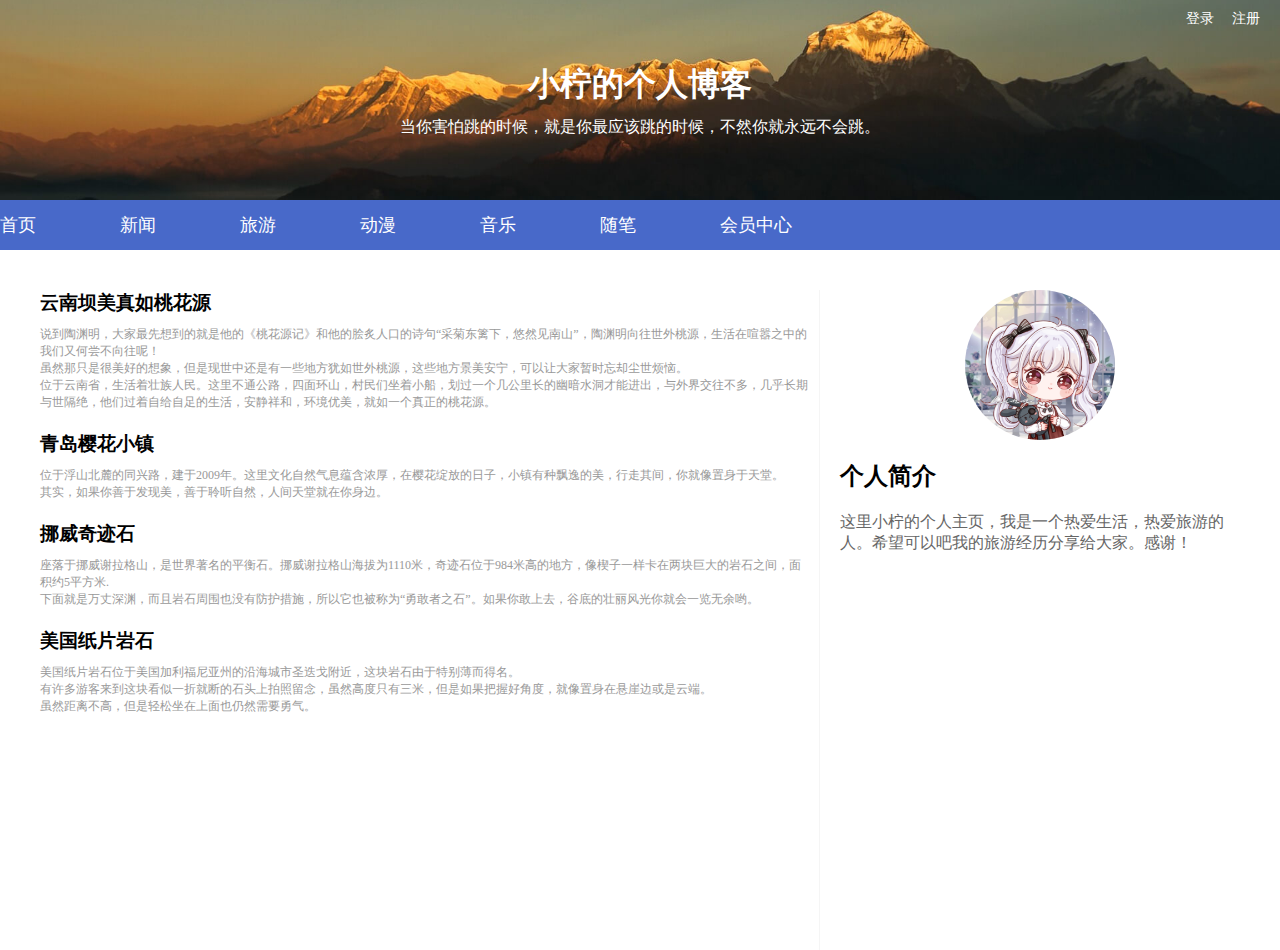
<file: index.htm>
<!DOCTYPE html>
<html lang="en">

<head>
    <meta charset="UTF-8">
    <meta http-equiv="X-UA-Compatible" content="IE=edge">
    <meta name="viewport" content="width=device-width, initial-scale=1.0">
    <title>小柠的个人博客</title>
    <link href="./css/style.css" rel="stylesheet">
</head>

<body>
    <div class="topbg">
        <h1>小柠的个人博客</h1>
        <span>当你害怕跳的时候，就是你最应该跳的时候，不然你就永远不会跳。</span>
        <div class="logintext">
            <a href="./login.htm">登录</a>
            <a href="./register.htm">注册</a>
        </div>
    </div>
    <div class="dohang">
        <ul class="dhul">
            <li class="dh1"><a href="/">首页</a></li>
            <li class="dh1"><a href="xinwen.htm">新闻</a></li>
            <li class="dh1"><a href="/lvyou.htm">旅游</a></li>
            <li class="dh1"><a href="/dongman.htm">动漫</a></li>
            <li class="dh1"><a href="/yinyue.htm">音乐</a></li>
            <li class="dh1"><a href="/suibi.htm">随笔</a></li>
            <li class="dh1"><a href="./center.htm">会员中心</a></li>
        </ul>
    </div>
    <div class="content">
        <div class="flexContent">
            <div class="leftContent">
                <a href="./xinwen1.htm" class="leftList">
                    <h3>云南坝美真如桃花源</h3>
                    <small>说到陶渊明，大家最先想到的就是他的《桃花源记》和他的脍炙人口的诗句“采菊东篱下，悠然见南山”，陶渊明向往世外桃源，生活在喧嚣之中的我们又何尝不向往呢！
                        <br />虽然那只是很美好的想象，但是现世中还是有一些地方犹如世外桃源，这些地方景美安宁，可以让大家暂时忘却尘世烦恼。
                        <br />位于云南省，生活着壮族人民。这里不通公路，四面环山，村民们坐着小船，划过一个几公里长的幽暗水洞才能进出，与外界交往不多，几乎长期与世隔绝，他们过着自给自足的生活，安静祥和，环境优美，就如一个真正的桃花源。</small>
                </a>
                <a href="./xinwen2.htm" class="leftList">
                    <h3>青岛樱花小镇</h3>
                    <small>位于浮山北麓的同兴路，建于2009年。这里文化自然气息蕴含浓厚，在樱花绽放的日子，小镇有种飘逸的美，行走其间，你就像置身于天堂。
                        <br />其实，如果你善于发现美，善于聆听自然，人间天堂就在你身边。

                    </small>
                </a>
                <a href="./xinwen3.htm" class="leftList">
                    <h3>挪威奇迹石</h3>
                    <small>座落于挪威谢拉格山，是世界著名的平衡石。挪威谢拉格山海拔为1110米，奇迹石位于984米高的地方，像楔子一样卡在两块巨大的岩石之间，面积约5平方米.
                        <br />下面就是万丈深渊，而且岩石周围也没有防护措施，所以它也被称为“勇敢者之石”。如果你敢上去，谷底的壮丽风光你就会一览无余哟。</small>
                </a>
                <a href="./xinwen4.htm" class="leftList">
                    <h3>美国纸片岩石</h3>
                    <small>美国纸片岩石位于美国加利福尼亚州的沿海城市圣迭戈附近，这块岩石由于特别薄而得名。
                        <br />有许多游客来到这块看似一折就断的石头上拍照留念，虽然高度只有三米，但是如果把握好角度，就像置身在悬崖边或是云端。
                        <br />虽然距离不高，但是轻松坐在上面也仍然需要勇气。</small>
                </a>
            </div>
            <div class="rightContent">
                <div class="head">
                    <img src="./tu/touxiang.jpg" alt="">
                </div>
                <h2>个人简介</h2>
                <p>这里小柠的个人主页，我是一个热爱生活，热爱旅游的人。希望可以吧我的旅游经历分享给大家。感谢！</p>
            </div>
        </div>
    </div>
</body>

</html>
</file>
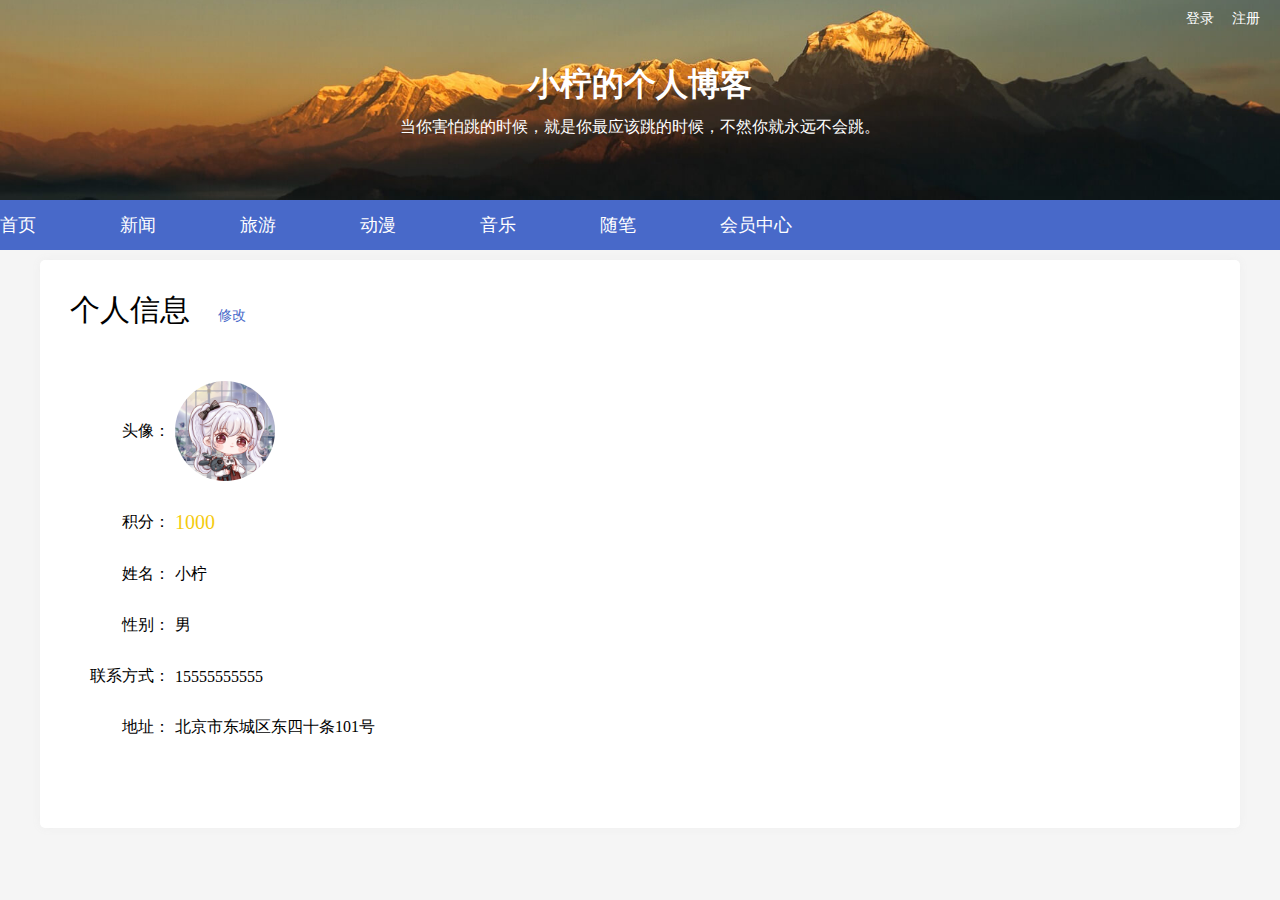
<file: center.htm>
<!DOCTYPE html>
<html lang="en">

<head>
    <meta charset="UTF-8">
    <meta http-equiv="X-UA-Compatible" content="IE=edge">
    <meta name="viewport" content="width=device-width, initial-scale=1.0">
    <title>小柠的个人博客</title>
    <link href="./css/style.css" rel="stylesheet">
    <style>
        body{
            height: 100vh;
            background-color: #f5f5f5;
        }
    </style>
</head>

<body>
    <div class="topbg">
        <h1>小柠的个人博客</h1>
        <span>当你害怕跳的时候，就是你最应该跳的时候，不然你就永远不会跳。</span>
        <div class="logintext">
            <a href="./login.htm">登录</a>
            <a href="./register.htm">注册</a>
        </div>
    </div>
    <div class="dohang">
        <ul class="dhul">
            <li class="dh1"><a href="./index.htm">首页</a></li>
            <li class="dh1"><a href="xinwen.htm">新闻</a></li>
            <li class="dh1"><a href="/lvyou.htm">旅游</a></li>
            <li class="dh1"><a href="/dongman.htm">动漫</a></li>
            <li class="dh1"><a href="/yinyue.htm">音乐</a></li>
            <li class="dh1"><a href="/suibi.htm">随笔</a></li>
            <li class="dh1"><a href="./center.htm">会员中心</a></li>
        </ul>
    </div>
    <div class="content">
        <div class="pcenter">
            <h3>个人信息 <span onclick="showEdit()" id="edittext">修改</span></h3>
            <div class="plist">
                <span class="label">头像：</span>
                <div class="heads">
                    <img src="./tu/touxiang.jpg" alt="">
                </div>
            </div>
            <div class="plist">
                <span class="label">积分：</span>
                <span style="color: #f5cb0d;font-size: 20px;">1000</span>
            </div>
            <div class="plist">
                <span class="label">姓名：</span>
                <span class="value">小柠</span>
                <input class="valueInput" type="text" value="小柠" style="display: none;">
            </div>
            <div class="plist">
                <span class="label">性别：</span>
                <span class="value">男</span>
                <input class="valueInput" type="text" value="男" style="display: none;">
            </div>
            <div class="plist">
                <span class="label">联系方式：</span>
                <span class="value">15555555555</span>
                <input class="valueInput" type="text" value="15555555555" style="display: none;">
            </div>
            <div class="plist">
                <span class="label">地址：</span>
                <span class="value">北京市东城区东四十条101号</span>
                <input class="valueInput" type="textarea" value="北京市东城区东四十条101号" style="display: none;">
            </div>
            <div class="plist "  >
                <button class="valueInput quxiao" style="display: none;" onclick="hideEdit()">取消</button>
                <button class="valueInput baocun" style="display: none;" onclick="hideEdit()">保存</button>
            </div>
            
        </div>
    </div>
    <script>
        function showEdit(){
            var valueInputs = document.getElementsByClassName('valueInput')
            var values = document.getElementsByClassName('value')
            for (let index = 0; index < values.length; index++) {
                const element = values[index];
                element.style.display= 'none'
            }
            for (let index = 0; index < valueInputs.length; index++) {
                const element = valueInputs[index];
                element.style.display= 'block'
            }
            document.getElementById('edittext').style.display= 'none'
        }
        function hideEdit(){
            var valueInputs = document.getElementsByClassName('valueInput')
            var values = document.getElementsByClassName('value')
            for (let index = 0; index < values.length; index++) {
                const element = values[index];
                element.style.display= 'block'
            }
            for (let index = 0; index < valueInputs.length; index++) {
                const element = valueInputs[index];
                element.style.display= 'none'
            }
            document.getElementById('edittext').style.display= 'inline'
        }
    </script>
</body>

</html>
</file>
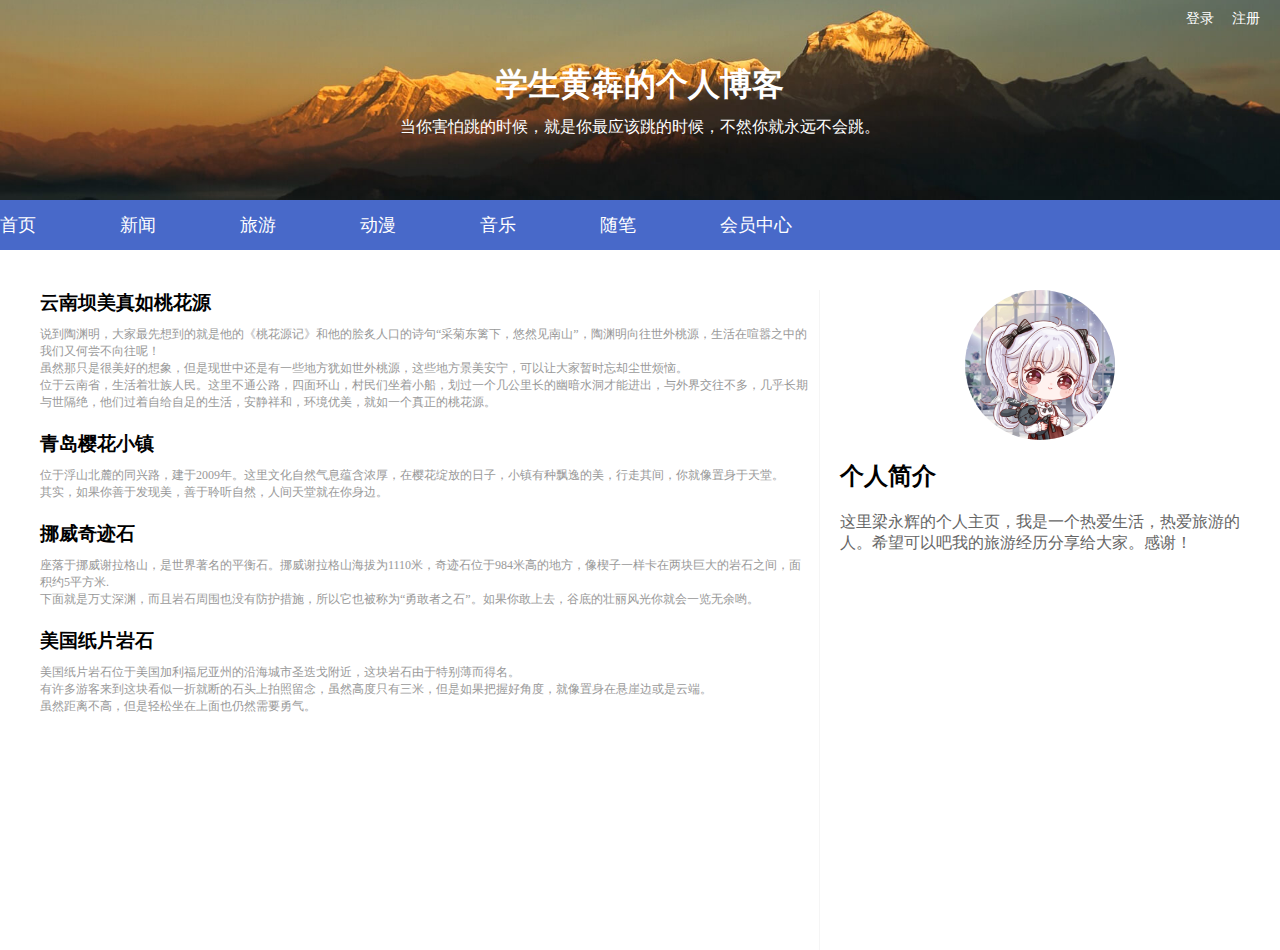
<file: dongman.htm>
<!DOCTYPE html>
<html lang="en">
<head>
    <meta charset="UTF-8">
    <meta http-equiv="X-UA-Compatible" content="IE=edge">
    <meta name="viewport" content="width=device-width, initial-scale=1.0">
    <title>学生黄犇的个人博客</title>
<link href="./css/style.css" rel="stylesheet">
</head>
<body>
    <div class="topbg">
        <h1>学生黄犇的个人博客</h1>
        <span>当你害怕跳的时候，就是你最应该跳的时候，不然你就永远不会跳。</span>
        <div class="logintext">
            <a href="./login.htm">登录</a>
            <a href="./register.htm">注册</a>
        </div>
    </div>
		<div class="dohang">
		<ul class="dhul">
		<li class="dh1"><a href="/">首页</a></li>
		<li class="dh1"><a href="xinwen.htm">新闻</a></li>
	<li class="dh1"><a href="/lvyou.htm">旅游</a></li>
	<li class="dh1"><a href="/dongman.htm">动漫</a></li>
	<li class="dh1"><a href="/yinyue.htm">音乐</a></li>
	<li class="dh1"><a href="/suibi.htm">随笔</a></li>
    <li class="dh1"><a href="./center.htm">会员中心</a></li>
	
	
		</ul>
		</div>
      <div class="content">
        <div class="flexContent">
            <div class="leftContent">
                <a href="./xinwen1.htm" class="leftList">
                    <h3>云南坝美真如桃花源</h3>
                    <small>说到陶渊明，大家最先想到的就是他的《桃花源记》和他的脍炙人口的诗句“采菊东篱下，悠然见南山”，陶渊明向往世外桃源，生活在喧嚣之中的我们又何尝不向往呢！
                        <br />虽然那只是很美好的想象，但是现世中还是有一些地方犹如世外桃源，这些地方景美安宁，可以让大家暂时忘却尘世烦恼。
                        <br />位于云南省，生活着壮族人民。这里不通公路，四面环山，村民们坐着小船，划过一个几公里长的幽暗水洞才能进出，与外界交往不多，几乎长期与世隔绝，他们过着自给自足的生活，安静祥和，环境优美，就如一个真正的桃花源。</small>
                </a>
                <a href="./xinwen2.htm" class="leftList">
                    <h3>青岛樱花小镇</h3>
                    <small>位于浮山北麓的同兴路，建于2009年。这里文化自然气息蕴含浓厚，在樱花绽放的日子，小镇有种飘逸的美，行走其间，你就像置身于天堂。
                        <br />其实，如果你善于发现美，善于聆听自然，人间天堂就在你身边。

                    </small>
                </a>
                <a href="./xinwen3.htm" class="leftList">
                    <h3>挪威奇迹石</h3>
                    <small>座落于挪威谢拉格山，是世界著名的平衡石。挪威谢拉格山海拔为1110米，奇迹石位于984米高的地方，像楔子一样卡在两块巨大的岩石之间，面积约5平方米.
                        <br />下面就是万丈深渊，而且岩石周围也没有防护措施，所以它也被称为“勇敢者之石”。如果你敢上去，谷底的壮丽风光你就会一览无余哟。</small>
                </a>
                <a href="./xinwen4.htm" class="leftList">
                    <h3>美国纸片岩石</h3>
                    <small>美国纸片岩石位于美国加利福尼亚州的沿海城市圣迭戈附近，这块岩石由于特别薄而得名。
                        <br />有许多游客来到这块看似一折就断的石头上拍照留念，虽然高度只有三米，但是如果把握好角度，就像置身在悬崖边或是云端。
                        <br />虽然距离不高，但是轻松坐在上面也仍然需要勇气。</small>
                </a>
            </div>
            <div class="rightContent">
                <div class="head">
                    <img src="./tu/touxiang.jpg" alt="">
                </div>
                <h2>个人简介</h2>
                <p>这里梁永辉的个人主页，我是一个热爱生活，热爱旅游的人。希望可以吧我的旅游经历分享给大家。感谢！</p>
            </div>
        </div>
    </div>
</body>
</html>
</file>
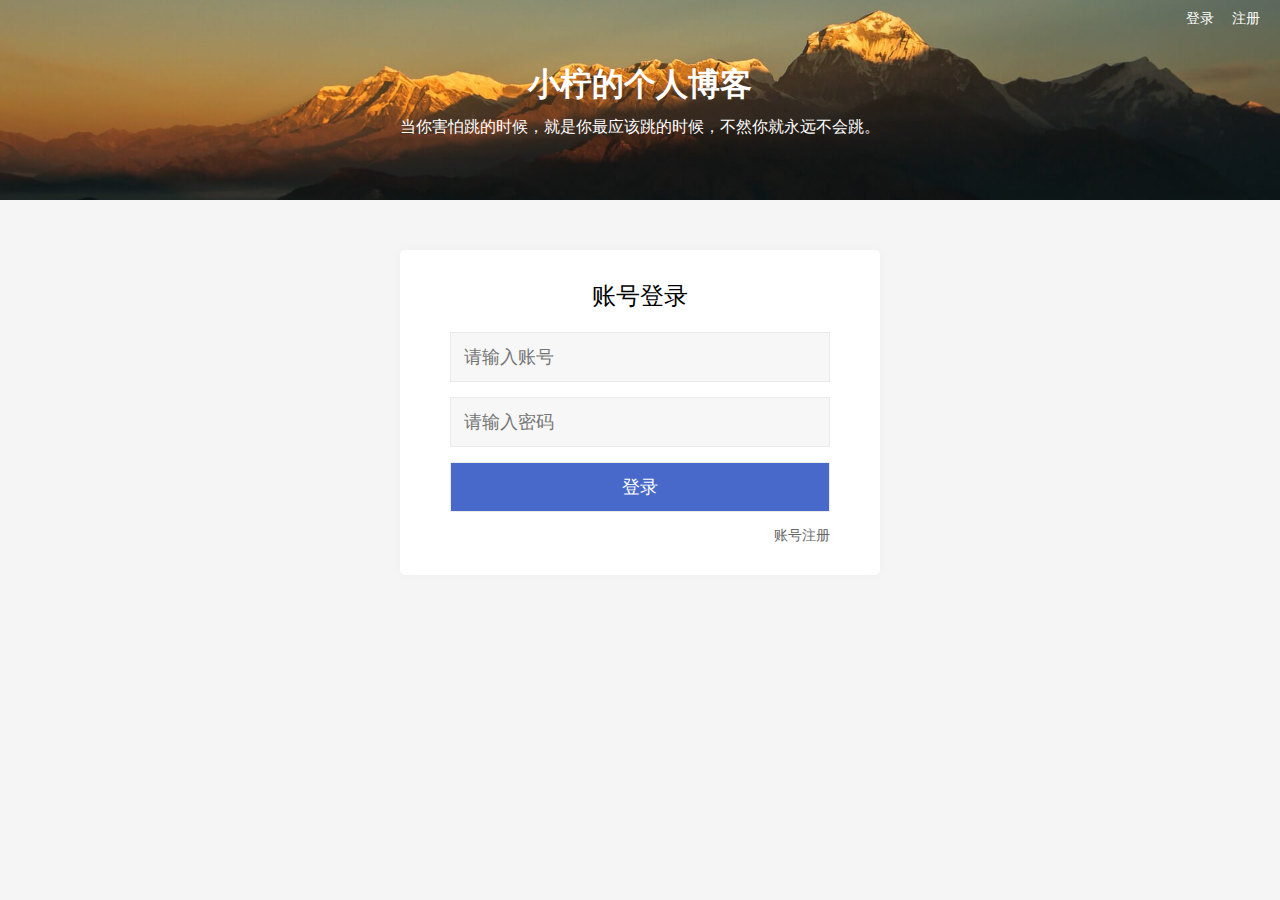
<file: login.htm>
<!DOCTYPE html>
<html lang="en">

<head>
    <meta charset="UTF-8">
    <meta http-equiv="X-UA-Compatible" content="IE=edge">
    <meta name="viewport" content="width=device-width, initial-scale=1.0">
    <title>小柠的个人博客</title>
    <link href="./css/style.css" rel="stylesheet">
    <style>
        body{
            height: 100vh;
            background-color: #f5f5f5;
        }
    </style>
</head>

<body>
    <div class="topbg">
        <h1>小柠的个人博客</h1>
        <span>当你害怕跳的时候，就是你最应该跳的时候，不然你就永远不会跳。</span>
        <div class="logintext">
            <a href="./login.htm">登录</a>
            <a href="./register.htm">注册</a>
        </div>
    </div>
    <div class="content">
       <div class="loginBox">
            <div class="loginText">账号登录</div>
            <div>
                <input type="text" placeholder="请输入账号">
            </div>
            <div>
                <input type="password" placeholder="请输入密码">
            </div>
            
            <button>登录</button>
            <div class="text">
                <a href="./register.htm">账号注册</a>
            </div>
       </div>
    </div>
</body>

</html>
</file>
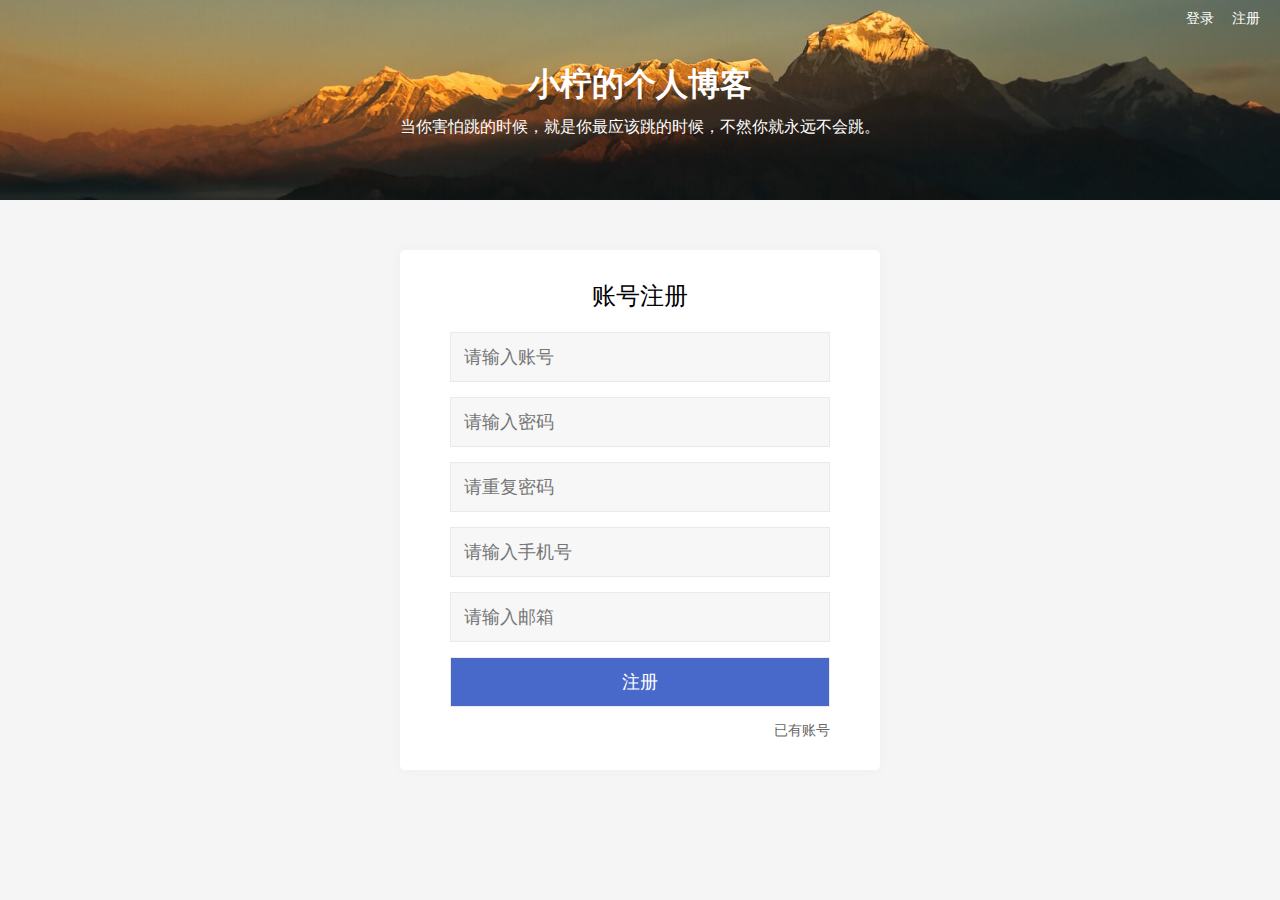
<file: register.htm>
<!DOCTYPE html>
<html lang="en">

<head>
    <meta charset="UTF-8">
    <meta http-equiv="X-UA-Compatible" content="IE=edge">
    <meta name="viewport" content="width=device-width, initial-scale=1.0">
    <title>小柠的个人博客</title>
    <link href="./css/style.css" rel="stylesheet">
    <style>
        body{
            height: 100vh;
            background-color: #f5f5f5;
        }
    </style>
</head>

<body>
    <div class="topbg">
        <h1>小柠的个人博客</h1>
        <span>当你害怕跳的时候，就是你最应该跳的时候，不然你就永远不会跳。</span>
        <div class="logintext">
            <a href="./login.htm">登录</a>
            <a href="./register.htm">注册</a>
        </div>
    </div>
    <div class="content">
       <div class="loginBox">
            <div class="loginText">账号注册</div>
            <div>
                <input type="text" placeholder="请输入账号">
            </div>
            <div>
                <input type="password" placeholder="请输入密码">
            </div>
            <div>
                <input type="password" placeholder="请重复密码">
            </div>
            <div>
                <input type="text" placeholder="请输入手机号">
            </div>
            <div>
                <input type="text" placeholder="请输入邮箱">
            </div>
            <button>注册</button>
            <div class="text">
                <a href="./login.htm">已有账号</a>
            </div>
       </div>
    </div>
</body>

</html>
</file>
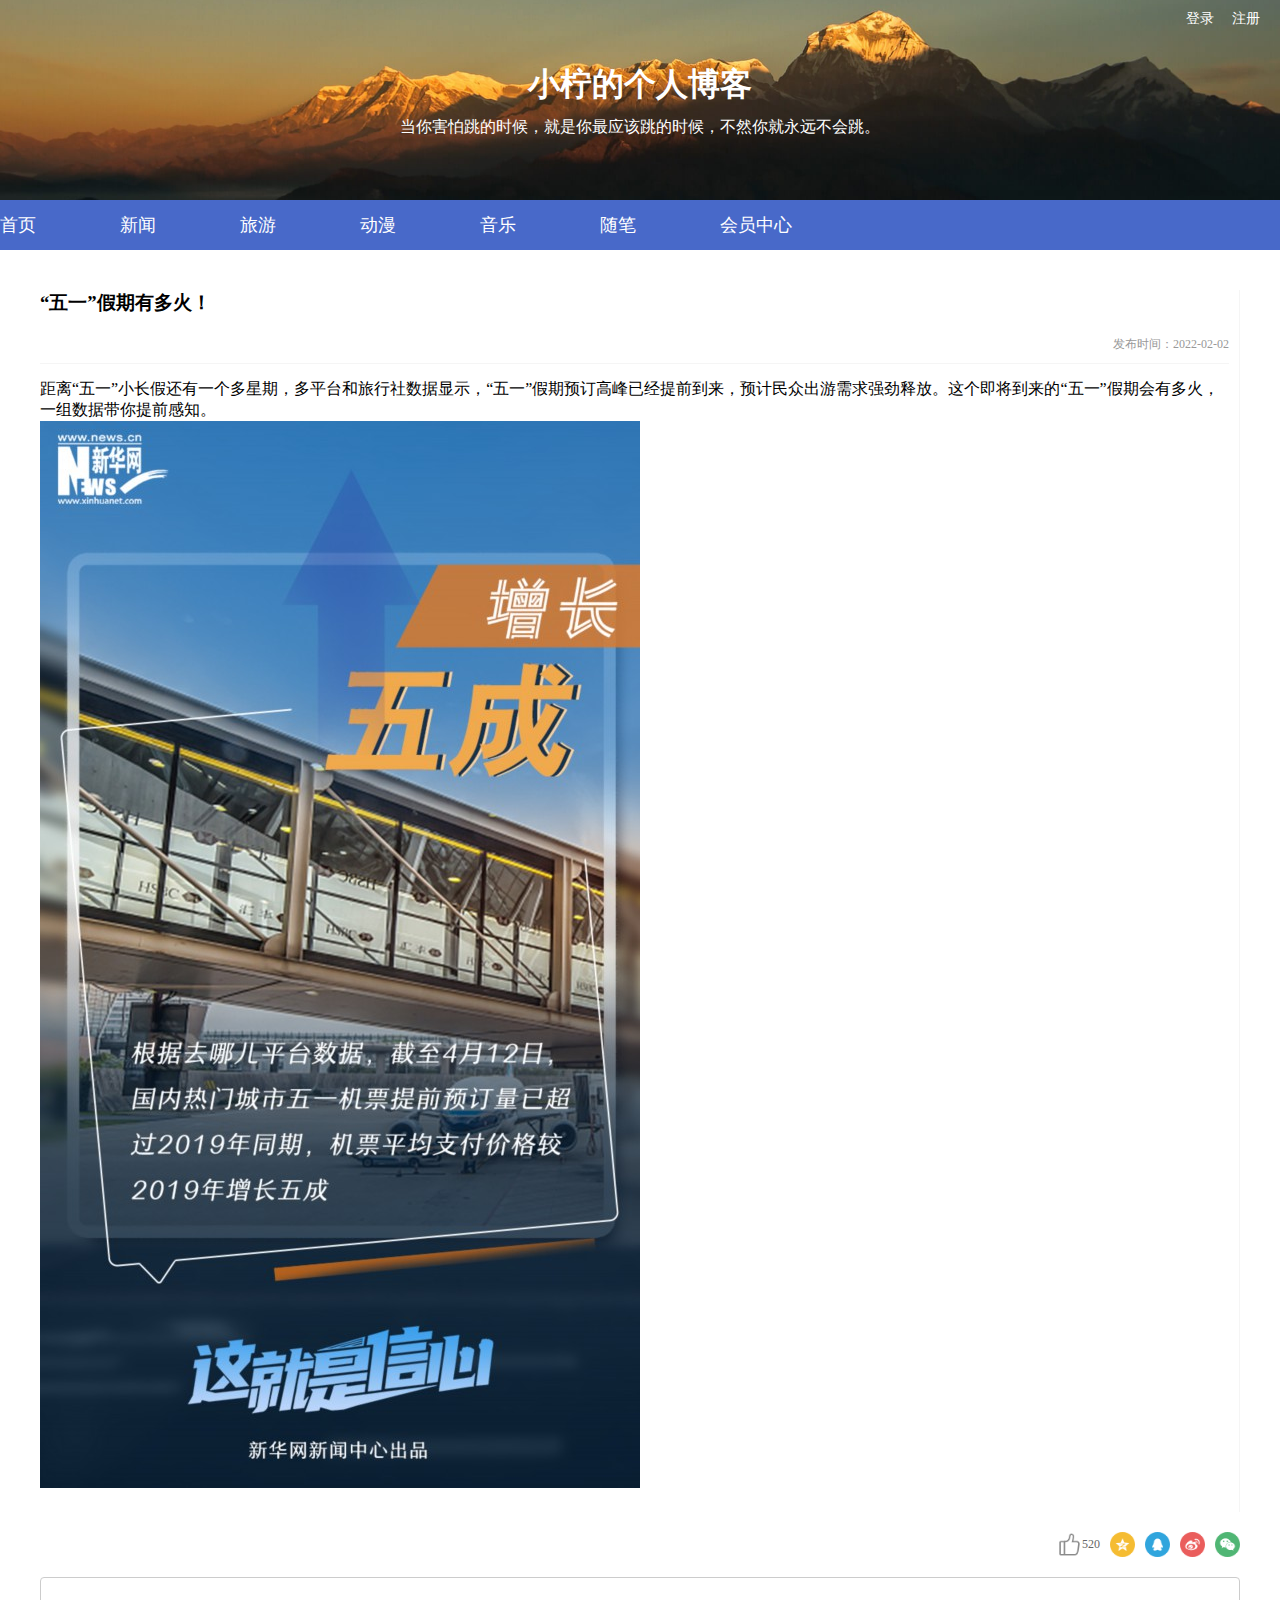
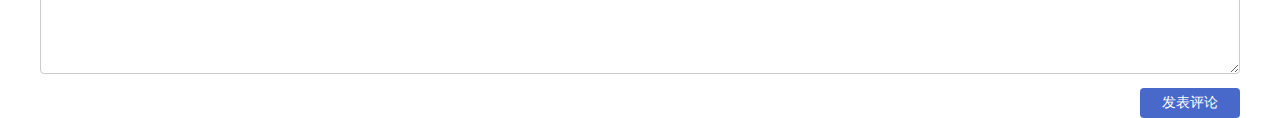
<file: xinwen1.htm>
<!DOCTYPE html>
<html lang="en">

<head>
    <meta charset="UTF-8">
    <meta http-equiv="X-UA-Compatible" content="IE=edge">
    <meta name="viewport" content="width=device-width, initial-scale=1.0">
    <title>小柠的个人博客</title>
    <link href="./css/style.css" rel="stylesheet">
</head>

<body>
    <div class="topbg">
        <h1>小柠的个人博客</h1>
        <span>当你害怕跳的时候，就是你最应该跳的时候，不然你就永远不会跳。</span>
        <div class="logintext">
            <a href="./login.htm">登录</a>
            <a href="./register.htm">注册</a>
        </div>
    </div>
    <div class="dohang">
        <ul class="dhul">
            <li class="dh1"><a href="/">首页</a></li>
            <li class="dh1"><a href="/xinwen.htm">新闻</a></li>
            <li class="dh1"><a href="/lvyou.htm">旅游</a></li>
            <li class="dh1"><a href="/dongman.htm">动漫</a></li>
            <li class="dh1"><a href="/yinyue.htm">音乐</a></li>
            <li class="dh1"><a href="/suibi.htm">随笔</a></li>
            <li class="dh1"><a href="./center.htm">会员中心</a></li>
        </ul>
    </div>
    <div class="content">
        <div class="flexContent">
            <div class="leftContent">
                <div class="leftList">

                    <h3>“五一”假期有多火！</h3>
                    <small class="time">发布时间：2022-02-02</small>
                    <p>距离“五一”小长假还有一个多星期，多平台和旅行社数据显示，“五一”假期预订高峰已经提前到来，预计民众出游需求强劲释放。这个即将到来的“五一”假期会有多火，一组数据带你提前感知。</p>
                    <img src="./tu/xinwen1.jpg">

                </div>
            </div>

        </div>
        <div class="pinglun">
            <div class="share">
                
                <div>
                    
                    <img src="./tu/dz.png" alt="">
                    <span>520</span>
                    <img src="./tu/kj.png" alt="">
                    <img src="./tu/QQ.png" alt="">
                    <img src="./tu/wb.png" alt="">
                    <img src="./tu/wx.png" alt="">
                </div>
            </div>
            <textarea  rows="5"></textarea>
            <div class="btn">发表评论</div>
        </div>
    </div>
</body>

</html>
</file>
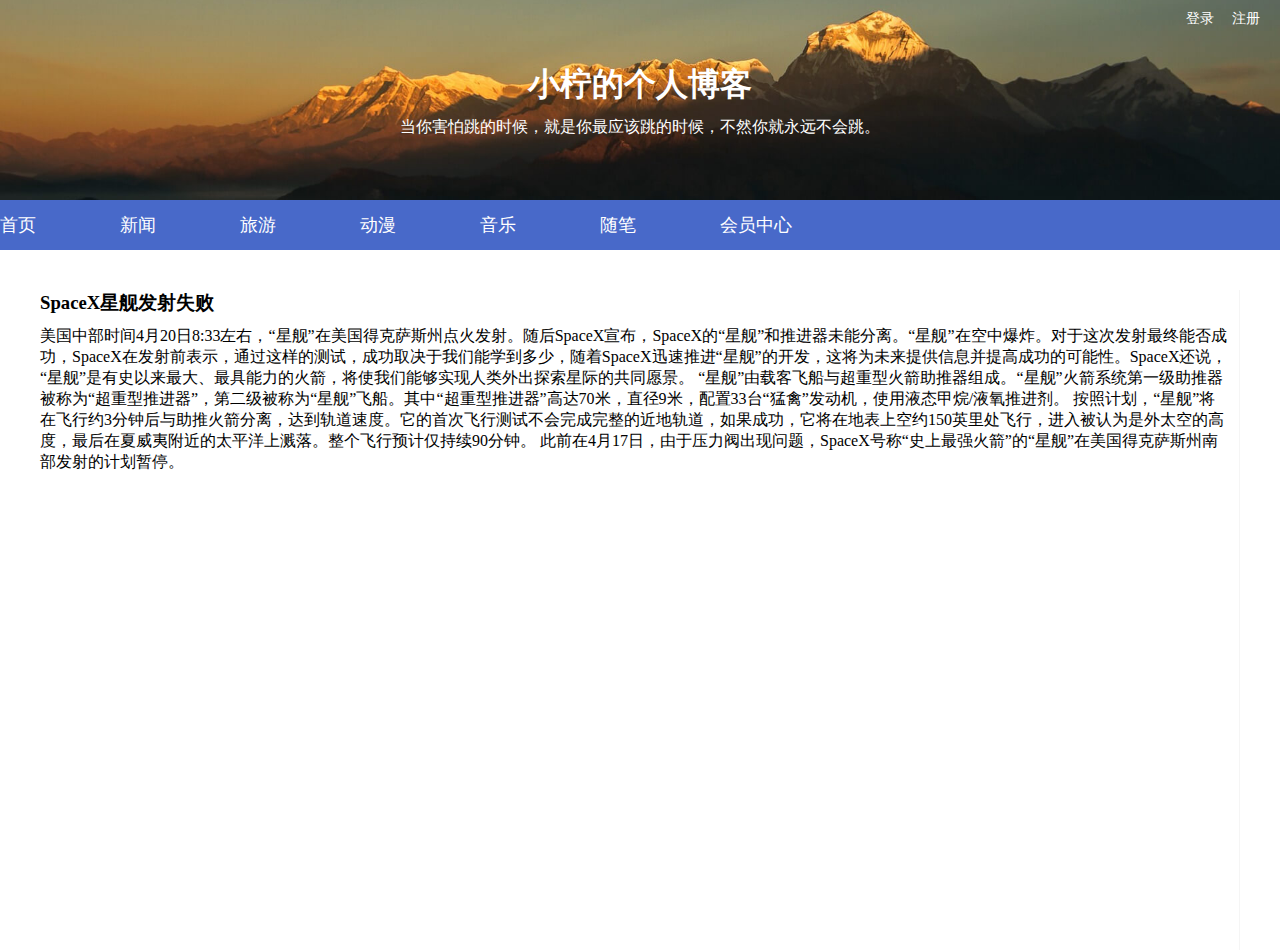
<file: xinwen2.htm>
<!DOCTYPE html>
<html lang="en">
<head>
    <meta charset="UTF-8">
    <meta http-equiv="X-UA-Compatible" content="IE=edge">
    <meta name="viewport" content="width=device-width, initial-scale=1.0">
    <title>小柠的个人博客</title>
<link href="./css/style.css" rel="stylesheet">
</head>
<body>
    <div class="topbg">
        <h1>小柠的个人博客</h1>
        <span>当你害怕跳的时候，就是你最应该跳的时候，不然你就永远不会跳。</span>
        <div class="logintext">
            <a href="./login.htm">登录</a>
            <a href="./register.htm">注册</a>
        </div>
    </div>
		<div class="dohang">
		<ul class="dhul">
		<li class="dh1"><a href="/">首页</a></li>
		<li class="dh1"><a href="/xinwen.htm">新闻</a></li>
	<li class="dh1"><a href="/lvyou.htm">旅游</a></li>
	<li class="dh1"><a href="/dongman.htm">动漫</a></li>
	<li class="dh1"><a href="/yinyue.htm">音乐</a></li>
	<li class="dh1"><a href="/suibi.htm">随笔</a></li>
    <li class="dh1"><a href="./center.htm">会员中心</a></li>
	
	
		</ul>
		</div>
    <div class="content">
        <div class="flexContent">
            <div class="leftContent">
                <div class="leftList">
				
                    <h3>SpaceX星舰发射失败</h3>
                    <p>美国中部时间4月20日8:33左右，“星舰”在美国得克萨斯州点火发射。随后SpaceX宣布，SpaceX的“星舰”和推进器未能分离。“星舰”在空中爆炸。对于这次发射最终能否成功，SpaceX在发射前表示，通过这样的测试，成功取决于我们能学到多少，随着SpaceX迅速推进“星舰”的开发，这将为未来提供信息并提高成功的可能性。SpaceX还说，“星舰”是有史以来最大、最具能力的火箭，将使我们能够实现人类外出探索星际的共同愿景。
“星舰”由载客飞船与超重型火箭助推器组成。“星舰”火箭系统第一级助推器被称为“超重型推进器”，第二级被称为“星舰”飞船。其中“超重型推进器”高达70米，直径9米，配置33台“猛禽”发动机，使用液态甲烷/液氧推进剂。
按照计划，“星舰”将在飞行约3分钟后与助推火箭分离，达到轨道速度。它的首次飞行测试不会完成完整的近地轨道，如果成功，它将在地表上空约150英里处飞行，进入被认为是外太空的高度，最后在夏威夷附近的太平洋上溅落。整个飞行预计仅持续90分钟。
此前在4月17日，由于压力阀出现问题，SpaceX号称“史上最强火箭”的“星舰”在美国得克萨斯州南部发射的计划暂停。</p>
				
                            
			   </div>
            
            </div>
          
        </div>
    </div>
</body>
</html>
</file>
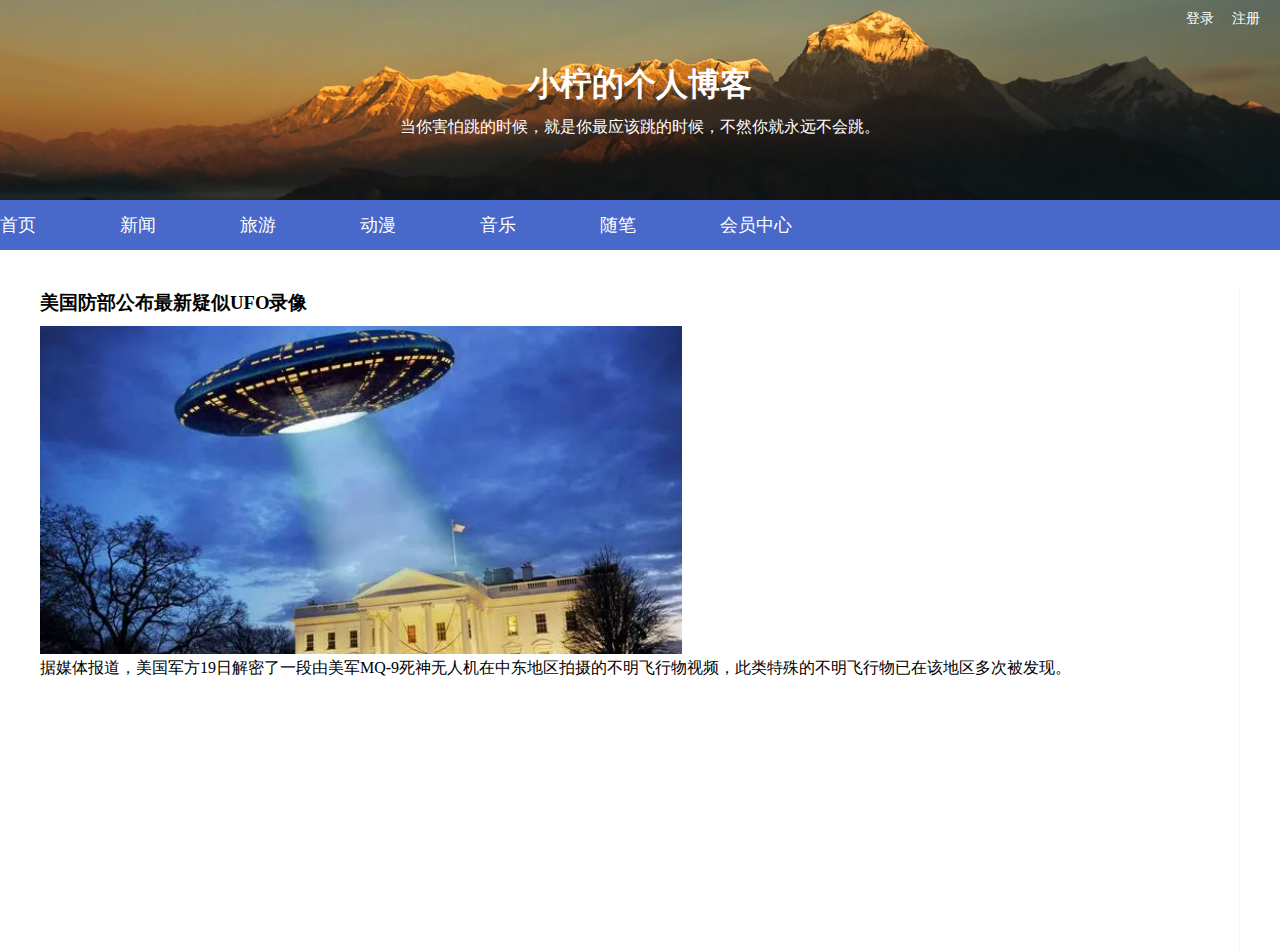
<file: xinwen3.htm>
<!DOCTYPE html>
<html lang="en">
<head>
    <meta charset="UTF-8">
    <meta http-equiv="X-UA-Compatible" content="IE=edge">
    <meta name="viewport" content="width=device-width, initial-scale=1.0">
    <title>小柠的个人博客</title>
<link href="./css/style.css" rel="stylesheet">
</head>
<body>
    <div class="topbg">
        <h1>小柠的个人博客</h1>
        <span>当你害怕跳的时候，就是你最应该跳的时候，不然你就永远不会跳。</span>
        <div class="logintext">
            <a href="./login.htm">登录</a>
            <a href="./register.htm">注册</a>
        </div>
    </div>
		<div class="dohang">
		<ul class="dhul">
		<li class="dh1"><a href="/">首页</a></li>
		<li class="dh1"><a href="/xinwen.htm">新闻</a></li>
	<li class="dh1"><a href="/lvyou.htm">旅游</a></li>
	<li class="dh1"><a href="/dongman.htm">动漫</a></li>
	<li class="dh1"><a href="/yinyue.htm">音乐</a></li>
	<li class="dh1"><a href="/suibi.htm">随笔</a></li>
    <li class="dh1"><a href="./center.htm">会员中心</a></li>
	
	
		</ul>
		</div>
    <div class="content">
        <div class="flexContent">
            <div class="leftContent">
                <div class="leftList">
				
                    <h3>美国防部公布最新疑似UFO录像</h3>
					<p><img src="./tu/xinwen2.png"></p>
                    <p>据媒体报道，美国军方19日解密了一段由美军MQ-9死神无人机在中东地区拍摄的不明飞行物视频，此类特殊的不明飞行物已在该地区多次被发现。</p>
				
                            
			   </div>
            
            </div>
          
        </div>
    </div>
</body>
</html>
</file>
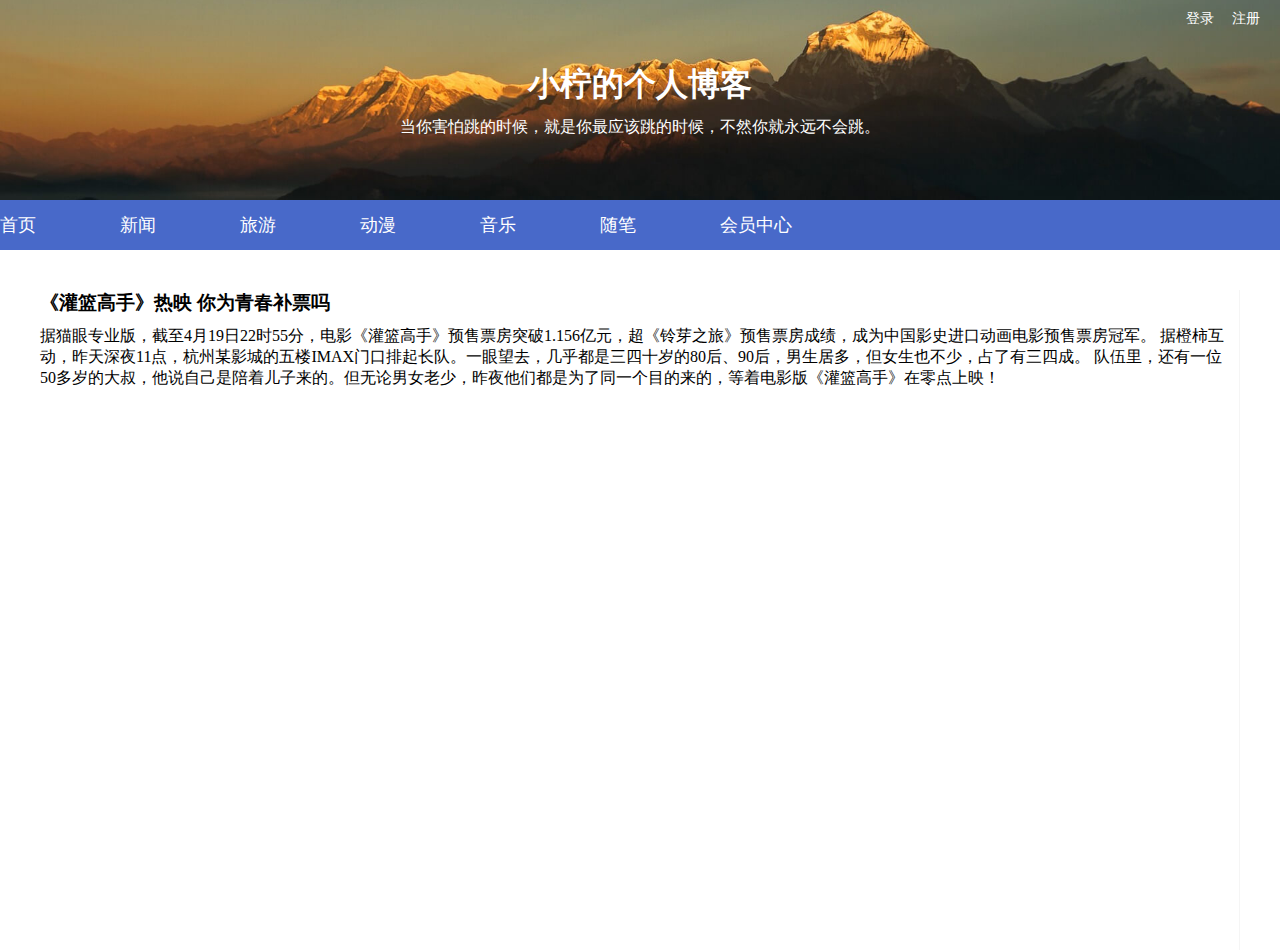
<file: xinwen4.htm>
<!DOCTYPE html>
<html lang="en">
<head>
    <meta charset="UTF-8">
    <meta http-equiv="X-UA-Compatible" content="IE=edge">
    <meta name="viewport" content="width=device-width, initial-scale=1.0">
    <title>小柠的个人博客</title>
<link href="./css/style.css" rel="stylesheet">
</head>
<body>
    <div class="topbg">
        <h1>小柠的个人博客</h1>
        <span>当你害怕跳的时候，就是你最应该跳的时候，不然你就永远不会跳。</span>
        <div class="logintext">
            <a href="./login.htm">登录</a>
            <a href="./register.htm">注册</a>
        </div>
    </div>
		<div class="dohang">
		<ul class="dhul">
		<li class="dh1"><a href="/">首页</a></li>
		<li class="dh1"><a href="/xinwen.htm">新闻</a></li>
	<li class="dh1"><a href="/lvyou.htm">旅游</a></li>
	<li class="dh1"><a href="/dongman.htm">动漫</a></li>
	<li class="dh1"><a href="/yinyue.htm">音乐</a></li>
	<li class="dh1"><a href="/suibi.htm">随笔</a></li>
    <li class="dh1"><a href="./center.htm">会员中心</a></li>
	
	
		</ul>
		</div>
    <div class="content">
        <div class="flexContent">
            <div class="leftContent">
                <div class="leftList">
				
                    <h3>《灌篮高手》热映 你为青春补票吗</h3>
				
                    <p>据猫眼专业版，截至4月19日22时55分，电影《灌篮高手》预售票房突破1.156亿元，超《铃芽之旅》预售票房成绩，成为中国影史进口动画电影预售票房冠军。
据橙柿互动，昨天深夜11点，杭州某影城的五楼IMAX门口排起长队。一眼望去，几乎都是三四十岁的80后、90后，男生居多，但女生也不少，占了有三四成。
队伍里，还有一位50多岁的大叔，他说自己是陪着儿子来的。但无论男女老少，昨夜他们都是为了同一个目的来的，等着电影版《灌篮高手》在零点上映！</p>
				
                            
			   </div>
            
            </div>
          
        </div>
    </div>
</body>
</html>
</file>
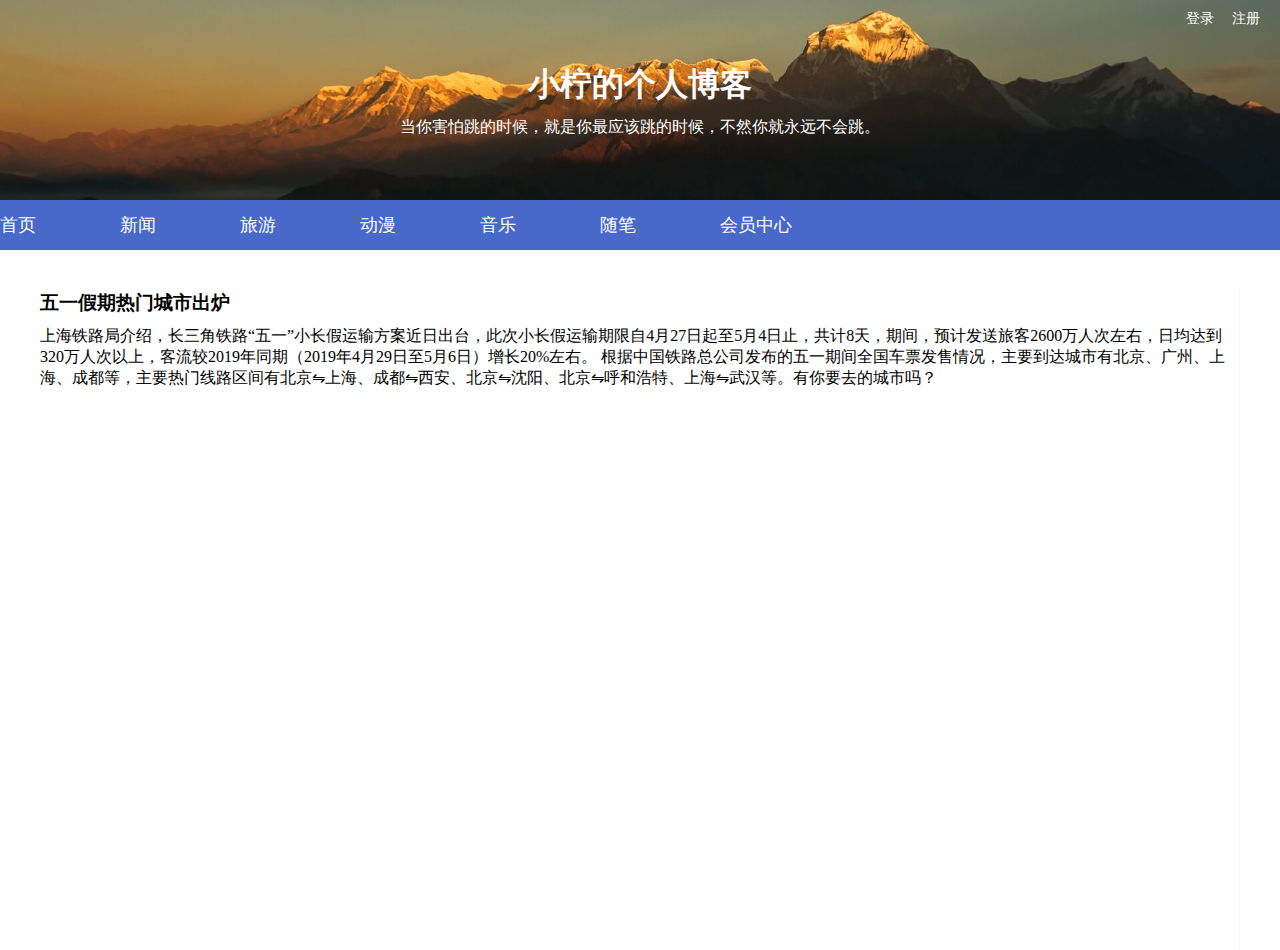
<file: xinwen5.htm>
<!DOCTYPE html>
<html lang="en">
<head>
    <meta charset="UTF-8">
    <meta http-equiv="X-UA-Compatible" content="IE=edge">
    <meta name="viewport" content="width=device-width, initial-scale=1.0">
    <title>小柠的个人博客</title>
<link href="./css/style.css" rel="stylesheet">
</head>
<body>
    <div class="topbg">
        <h1>小柠的个人博客</h1>
        <span>当你害怕跳的时候，就是你最应该跳的时候，不然你就永远不会跳。</span>
        <div class="logintext">
            <a href="./login.htm">登录</a>
            <a href="./register.htm">注册</a>
        </div>
    </div>
		<div class="dohang">
		<ul class="dhul">
		<li class="dh1"><a href="/">首页</a></li>
		<li class="dh1"><a href="/xinwen.htm">新闻</a></li>
	<li class="dh1"><a href="/lvyou.htm">旅游</a></li>
	<li class="dh1"><a href="/dongman.htm">动漫</a></li>
	<li class="dh1"><a href="/yinyue.htm">音乐</a></li>
	<li class="dh1"><a href="/suibi.htm">随笔</a></li>

	<li class="dh1"><a href="./center.htm">会员中心</a></li>
	
		</ul>
		</div>
    <div class="content">
        <div class="flexContent">
            <div class="leftContent">
                <div class="leftList">
				
                    <h3>五一假期热门城市出炉</h3>
				
                    <p>上海铁路局介绍，长三角铁路“五一”小长假运输方案近日出台，此次小长假运输期限自4月27日起至5月4日止，共计8天，期间，预计发送旅客2600万人次左右，日均达到320万人次以上，客流较2019年同期（2019年4月29日至5月6日）增长20%左右。

根据中国铁路总公司发布的五一期间全国车票发售情况，主要到达城市有北京、广州、上海、成都等，主要热门线路区间有北京⇋上海、成都⇋西安、北京⇋沈阳、北京⇋呼和浩特、上海⇋武汉等。有你要去的城市吗？</p>
				
                            
			   </div>
            
            </div>
          
        </div>
    </div>
</body>
</html>
</file>
<file: css/style.css>
* {
     margin: 0;
     padding: 0;
     text-decoration: none;
     outline: none;
 }

 .content {
     width: 1200px;
     margin: 0 auto;
 }

 .topbg {
     width: 100%;
     height: 200px;
     display: flex;
     align-items: center;
     justify-content: center;
     text-align: center;
     flex-direction: column;
     color: #fff;
     background-image: url(../tu/bg.jpg);
     background-size: 100%;
     background-position: center center;
     background-repeat: no-repeat;
     position: relative;
 }

 .topbg .logintext{
    position: absolute;
    top: 10px;
    right: 20px;
    font-size: 14px;
    
 }
 .logintext a{
    margin-left: 15px;
    color: #fff;
 }
 .topbg h1 {
     margin-bottom: 10px;
 }

 .dohang {
     width: 100%;
     margin: 0 auto;
     background: #4869c9;
 }

 .dhul {
     width: 1366px;
     height: 50px;
     margin: 0 auto;
 }

 .dh1 {
     width: 120px;
     float: left;
     line-height: 50px;
     font-size: 18px;
     list-style: none;
 }

 .dh1 a {
     color: #fff;
 }

 .flexContent {
     display: flex;
     margin-top: 40px;
 }

 .leftContent {
     flex: 1;
     border-right: 1px solid #f5f5f5;
     padding-right: 10px;
     min-height: calc(100vh - 240px);
 }

 .leftContent h3 {
     margin-bottom: 10px;
 }

 .leftList {
     margin-bottom: 20px;
     display: block;
     color: #000;
 }

 .leftContent small {
     display: block;
     font-size: 12px;
     color: #999;
 }

 .rightContent {
     width: 400px;
     margin-left: 20px;
 }

 .rightContent h2 {
     margin-bottom: 20px;
 }

 .rightContent p {
     color: #666;
 }

 .head {
     width: 150px;
     height: 150px;
     overflow: hidden;
     border-radius: 50%;
     display: flex;
     align-items: center;
     justify-content: center;
     margin: 0 auto;
     margin-bottom: 20px;
 }

 .head img {
     width: 100%;
 }

 .pinglun{
    margin-top: 20px;
    text-align: right;
 }
 .pinglun textarea{
    width: 100%;
    margin-bottom: 10px;
    text-align: left;
    outline: none;
    border-radius: 4px;
    border:1px solid #ccc;
    padding: 10px;
    box-sizing: border-box;
 }
 .pinglun .btn{
    width: 100px;
    height: 30px;
    color: #fff;
    background-color: #4869c9;
    border-radius: 4px;
    font-size: 14px;
    text-align: center;
    line-height: 30px;
    display: inline-block;
 }
 .share{
    display: flex;
    align-items: center;
    justify-content: flex-end;
    margin-bottom: 20px;
 }
 .share div{
    display: flex;
    align-items: center;
    justify-content: flex-end;
    cursor: pointer;
    font-size: 12px;
    color: #666;
 }
 .share div img{
    width: 25px;
    height: 25px;
    margin-left: 10px;
 }
 .time{
    display: block;
    padding: 10px 0;
    border-bottom: 1px solid #f5f5f5;
    margin-bottom: 15px;
    text-align: right;
 }

 .loginBox {
    margin: 50px auto;
    padding: 30px 50px;
    background: #fff;
    box-shadow: 0 0 10px #eee;
    border-radius: 5px;
    border: #cecece;
    max-width: 480px;
    box-sizing: border-box;
 }
 .loginBox input, .loginBox button{
    width: 100%;
    height: 50px;
    background-color: #f7f7f7;
    border: 1px solid #eaeaea;
    font-size: 18px;
    background-clip: unset;
    padding: 6px 13px;
    margin-bottom: 15px;
    display: block;
    box-sizing: border-box;
 }
 .loginBox button{
    background-color: #4869c9;
    color: #fff;
 }
 .loginText{
    font-size: 24px;
    text-align: center;
    margin-bottom: 20px;
 }
 .loginBox .text{
   
    text-align: right;
    font-size: 14px;
 }
 .loginBox .text a{
    color: #666;
 }
 .pcenter{
    padding: 30px;
    box-sizing: border-box;
    background: #fff;
    box-shadow: 0 0 10px #eee;
    border-radius: 5px;
    border: #cecece;
    margin-top: 10px;
 }
 .pcenter h3{
    margin-bottom: 50px;
    font-weight: normal;
    font-size: 30px;
 }
 .pcenter .plist{
    display: flex;
    align-items: center;
    justify-content: flex-start;
    margin-bottom:30px;
 }
 .pcenter .plist .label{
    margin-right: 5px;
    width: 100px;
    text-align: right;
 }
 .pcenter .plist input{
    width: 300px;
    height: 35px;
    padding: 6px 13px;
    font-size: 16px;
    background-color: #f7f7f7;
    border: 1px solid #eaeaea;
 }
 .pcenter .plist .heads{
    width: 100px;
    height: 100px;
    border-radius: 50%;
    overflow: hidden;
 }
 .pcenter .plist img{
    width: 100%;
 }
 .pcenter .plist button{
    background-color: #4869c9;
    color: #fff;
    height: 50px;
    width: 100px;
    margin-right: 15px;
    outline: none;
    border: 1px solid #eaeaea;
    border-radius: 4px;
    font-size: 18px;
 }
 .pcenter .plist .quxiao{
    color: #666;
    background-color: #eaeaea;
 }
 .pcenter h3 span{
    color: #4869c9;
    font-size: 14px;
    cursor: pointer;
    margin-left: 20px;
 }
</file>
